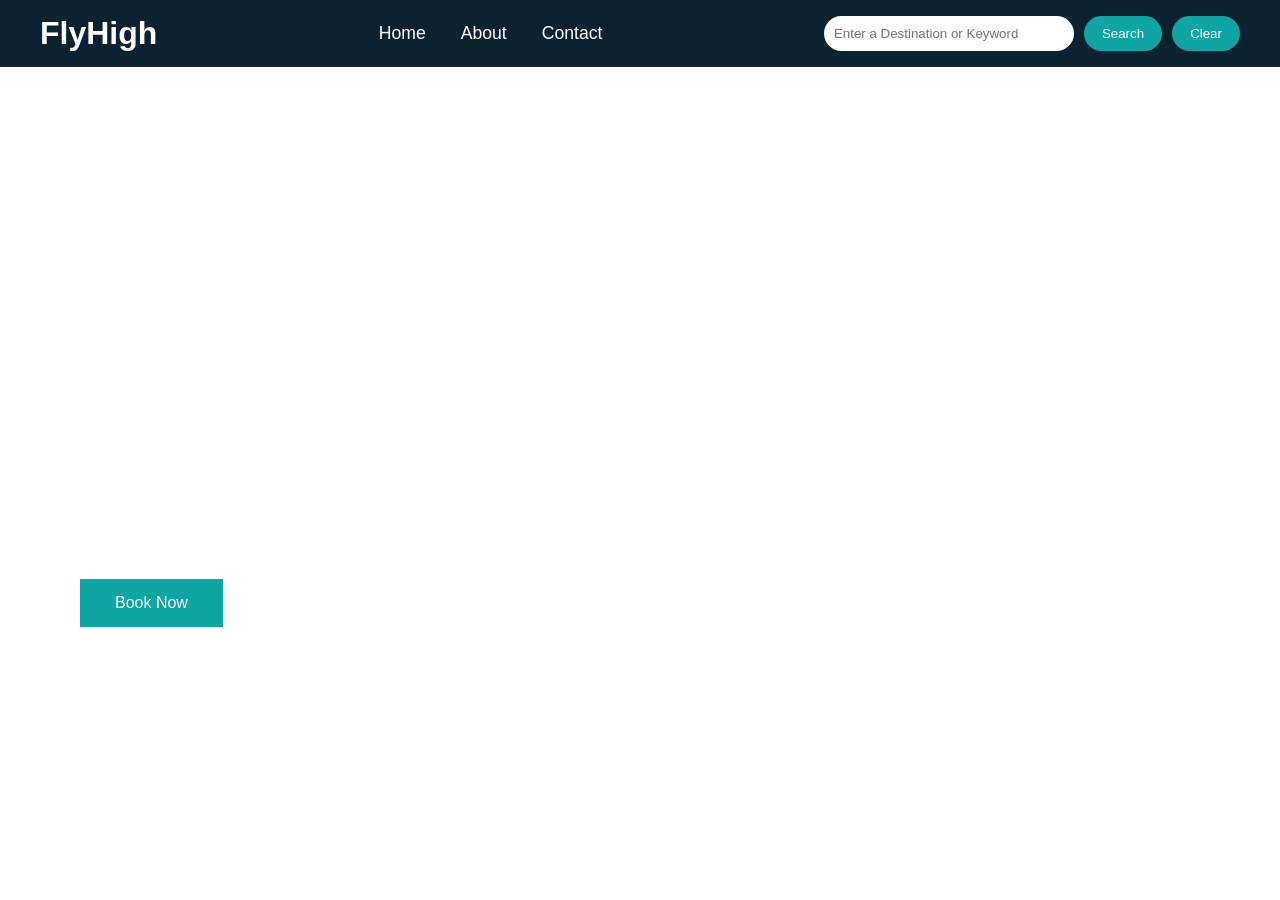
<file: index.html>
<!DOCTYPE html>
<html lang="en">
<head>
    <meta charset="UTF-8">
    <meta name="viewport" content="width=device-width, initial-scale=0.8">
    <title>FlyHigh</title>

    <link rel="stylesheet" href="travel_recommendation.css">
    <link rel="stylesheet"
          href="https://cdnjs.cloudflare.com/ajax/libs/font-awesome/6.5.1/css/all.min.css">
</head>
<body>

<header>
    <nav>
        <div class="logo">FlyHigh</div>
        <ul class="nav-links">
            <li><a href="index.html">Home</a></li>
            <li><a href="travel_recommendation_about.html">About</a></li>
            <li><a href="travel_recommendation_contact.html">Contact</a></li>
        </ul>
        <div class="search-bar">
            <input
                type="search"
                id="searchLoc"
                placeholder="Enter a Destination or Keyword">
            <button id="searchBtn">Search</button>
            <button id="clearBtn">Clear</button>
        </div>
    </nav>
</header>
</div>
<main>
    <section class="hero">
        <aside class="social-links">
            <a href="#">
                <i class="fa-brands fa-x-twitter"></i>
            </a>
            <a href="#">
                <i class="fa-brands fa-facebook-f"></i>
            </a>
            <a href="#">
                <i class="fa-brands fa-instagram"></i>
            </a>
            <a href="#">
                <i class="fa-brands fa-youtube"></i>
            </a>
        </aside>
        <div class="hero-content">
            <h1>Adventure to the Unknown</h1>
            <p>
                Discover breathtaking destinations, hidden gems,
                and unforgettable experiences around the world.
                Let FlyHigh guide your next adventure.
            </p>
            <button>Book Now</button>
        </div>
        <div id="results-container"></div>
    </section>

</main>

<script src="./travel_recommendation.js"></script>

</body>
</html>
</file>
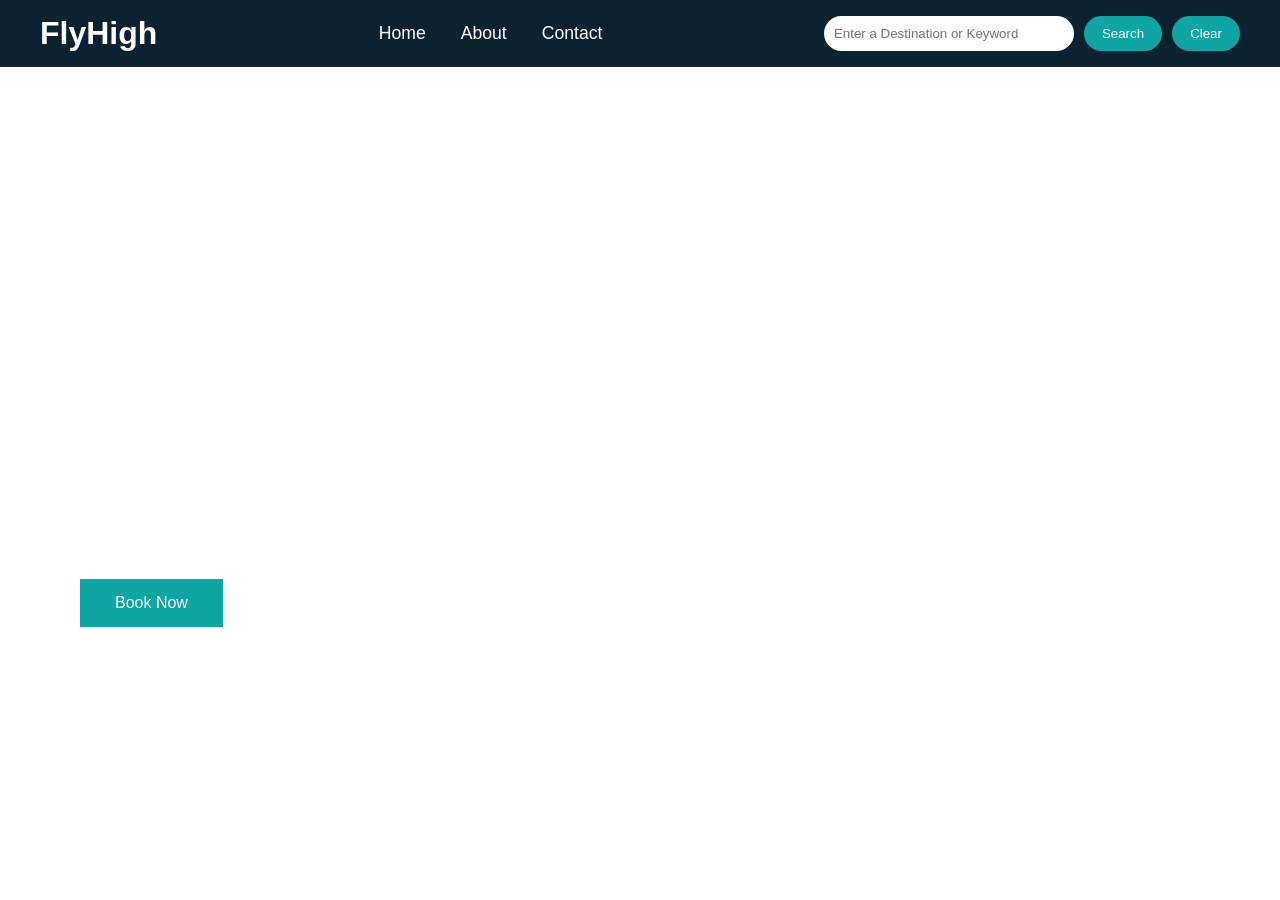
<file: travel_recommendation.html>
<!DOCTYPE html>
<html lang="en">
<head>
    <meta charset="UTF-8">
    <meta name="viewport" content="width=device-width, initial-scale=0.8">
    <title>FlyHigh</title>

    <link rel="stylesheet" href="travel_recommendation.css">

    <link rel="stylesheet"
          href="https://cdnjs.cloudflare.com/ajax/libs/font-awesome/6.5.1/css/all.min.css">
</head>
<body>

<header>
    <nav>
        <div class="logo">FlyHigh</div>
        <ul class="nav-links">
            <li><a href="travel_recommendation.html">Home</a></li>
            <li><a href="travel_recommendation_about.html">About</a></li>
            <li><a href="travel_recommendation_contact.html">Contact</a></li>
        </ul>
        <div class="search-bar">
            <input
                type="search"
                id="searchLoc"
                placeholder="Enter a Destination or Keyword">
            <button id="searchBtn">Search</button>
            <button id="clearBtn">Clear</button>
        </div>
    </nav>
</header>
</div>
<main>
    <section class="hero">
        <aside class="social-links">
            <a href="#">
                <i class="fa-brands fa-x-twitter"></i>
            </a>
            <a href="#">
                <i class="fa-brands fa-facebook-f"></i>
            </a>
            <a href="#">
                <i class="fa-brands fa-instagram"></i>
            </a>
            <a href="#">
                <i class="fa-brands fa-youtube"></i>
            </a>
        </aside>
        <div class="hero-content">
            <h1>Adventure to the Unknown</h1>
            <p>
                Discover breathtaking destinations, hidden gems,
                and unforgettable experiences around the world.
                Let FlyHigh guide your next adventure.
            </p>
            <button>Book Now</button>
        </div>
        <div id="results-container"></div>
    </section>

</main>

<script src="./travel_recommendation.js"></script>

</body>
</html>
</file>
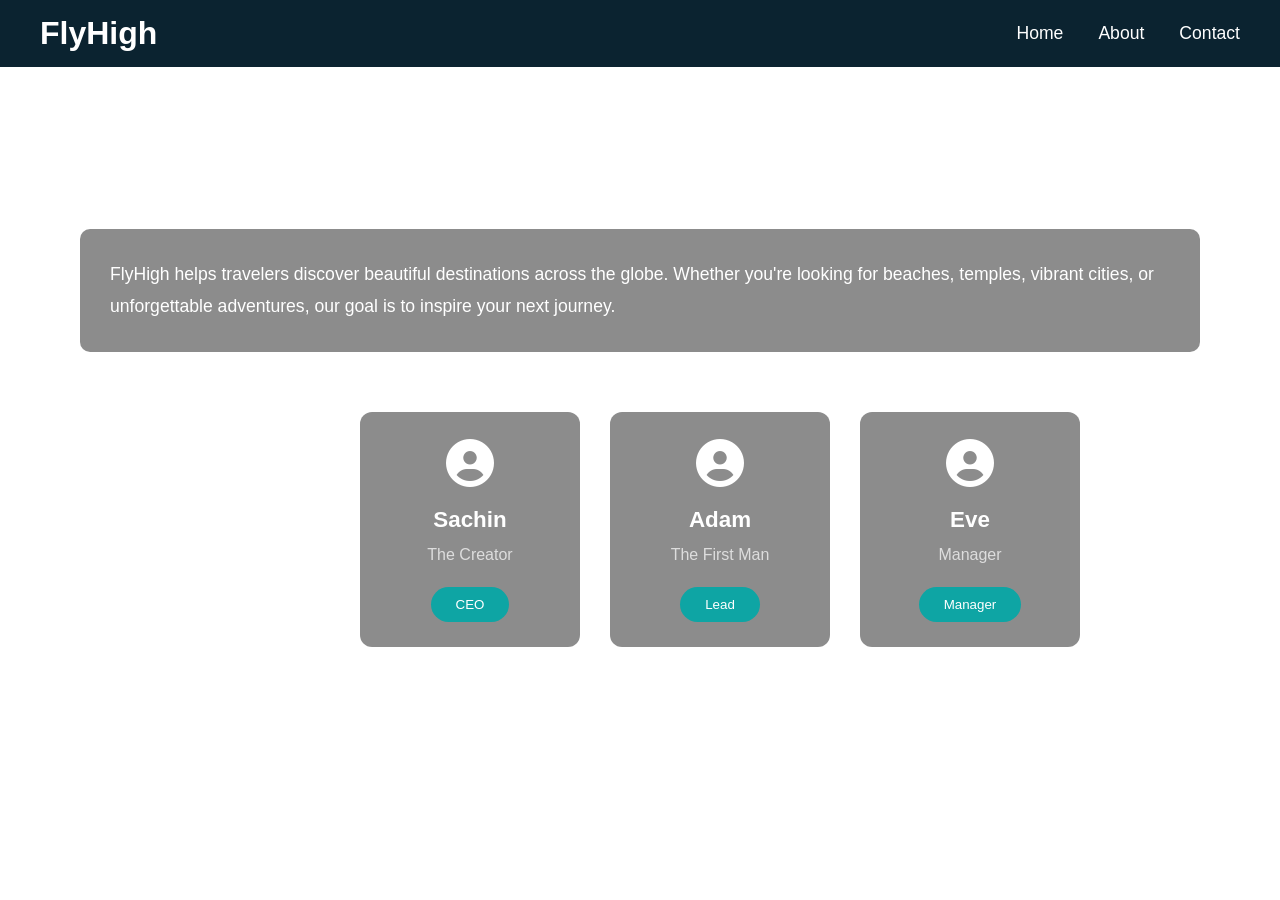
<file: travel_recommendation_about.html>
<!DOCTYPE html>
<html lang="en">
<head>
    <meta charset="UTF-8">
    <meta name="viewport" content="width=device-width, initial-scale=0.8">
    <title>FlyHigh | About</title>

    <link rel="stylesheet" href="travel_recommendation.css">

    <link rel="stylesheet"
          href="https://cdnjs.cloudflare.com/ajax/libs/font-awesome/6.5.1/css/all.min.css">
</head>
<body>

<header>
    <nav>

        <div class="logo">FlyHigh</div>

        <ul class="nav-links">
            <li><a href="in.html">Home</a></li>
            <li><a href="travel_recommendation_about.html">About</a></li>
            <li><a href="travel_recommendation_contact.html">Contact</a></li>
        </ul>
    </nav>
</header>

<main class="about-page">

    <h1>ABOUT US</h1>

    <section class="about">

        <div class="about-us">

            <p>
                FlyHigh helps travelers discover beautiful destinations
                across the globe. Whether you're looking for beaches,
                temples, vibrant cities, or unforgettable adventures,
                our goal is to inspire your next journey.
            </p>

        </div>

    </section>

    <section class="our-team">

        <h2>Our<br>Team</h2>

        <div class="team-members">

            <article class="member">

                <div class="icon">
                    <i class="fa-solid fa-circle-user"></i>
                </div>

                <h3>Sachin</h3>

                <p>The Creator</p>

                <button>CEO</button>

            </article>

            <article class="member">

                <div class="icon">
                    <i class="fa-solid fa-circle-user"></i>
                </div>

                <h3>Adam</h3>

                <p>The First Man</p>

                <button>Lead</button>

            </article>

            <article class="member">

                <div class="icon">
                    <i class="fa-solid fa-circle-user"></i>
                </div>

                <h3>Eve</h3>

                <p>Manager</p>

                <button>Manager</button>

            </article>

        </div>

    </section>

</main>

<script src="travel_recommendation.js"></script>

</body>
</html>
</file>
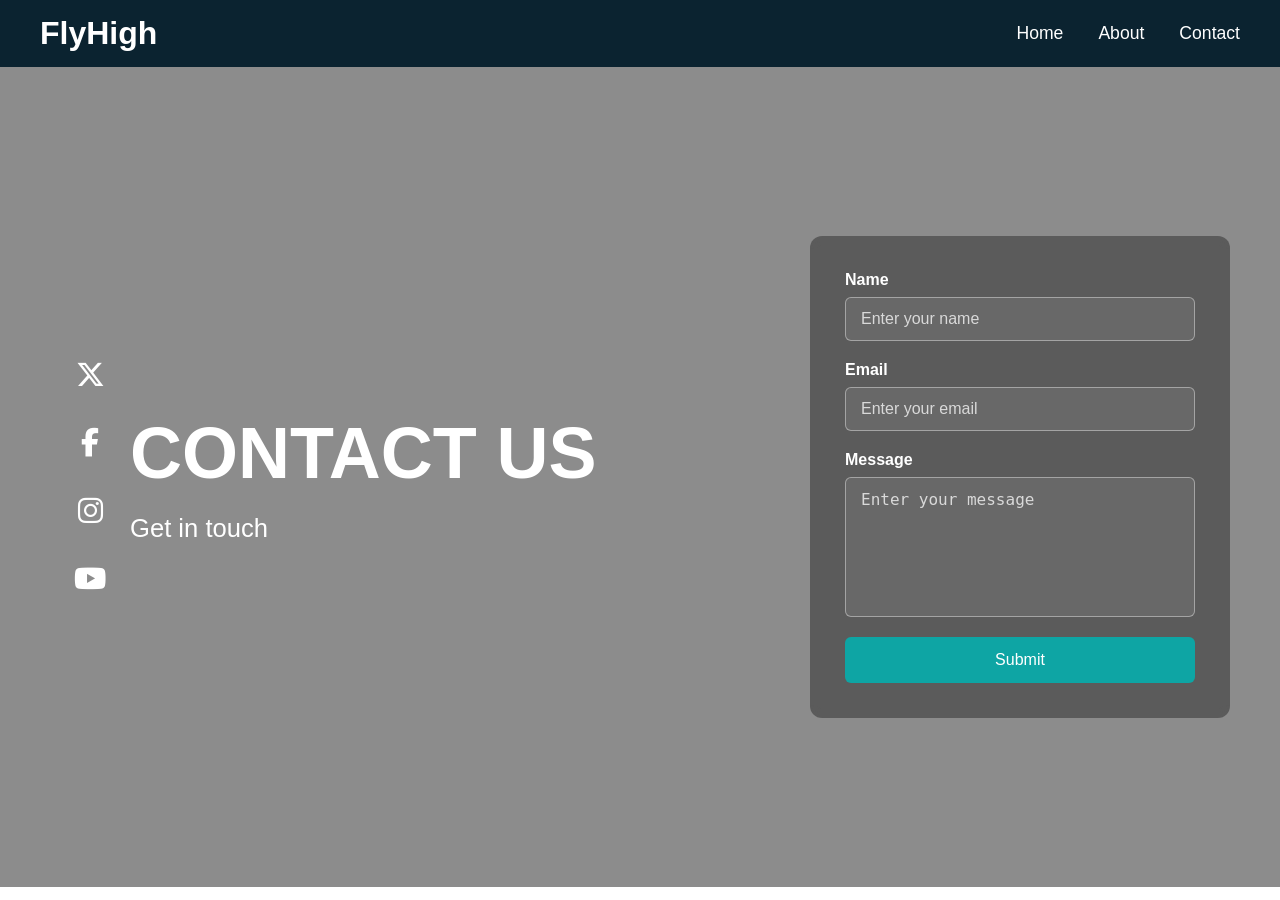
<file: travel_recommendation_contact.html>
<!DOCTYPE html>
<html lang="en">
<head>
    <meta charset="UTF-8">
    <meta name="viewport" content="width=device-width, initial-scale=0.8">
    <title>FlyHigh | Contact</title>

    <link rel="stylesheet" href="travel_recommendation.css">

    <link rel="stylesheet"
          href="https://cdnjs.cloudflare.com/ajax/libs/font-awesome/6.5.1/css/all.min.css">
</head>
<body>

<header>
    <nav>

        <div class="logo">FlyHigh</div>

        <ul class="nav-links">
            <li><a href="index.html">Home</a></li>
            <li><a href="travel_recommendation_about.html">About</a></li>
            <li><a href="travel_recommendation_contact.html">Contact</a></li>
        </ul>

    </nav>
</header>

<main class="contact">

    <aside class="social-links">

        <a href="#">
            <i class="fa-brands fa-x-twitter"></i>
        </a>

        <a href="#">
            <i class="fa-brands fa-facebook-f"></i>
        </a>

        <a href="#">
            <i class="fa-brands fa-instagram"></i>
        </a>

        <a href="#">
            <i class="fa-brands fa-youtube"></i>
        </a>

    </aside>

    <section class="contact-content">

        <div class="contact-text">

            <h1>CONTACT US</h1>

            <p>Get in touch</p>

        </div>

        <div class="contact-form">

            <form id="contact-form">

                <div class="form-group">
                    <label for="name-input">Name</label>

                    <input
                        type="text"
                        id="name-input"
                        placeholder="Enter your name"
                        required>
                </div>

                <div class="form-group">
                    <label for="email-input">Email</label>

                    <input
                        type="email"
                        id="email-input"
                        placeholder="Enter your email"
                        required>
                </div>

                <div class="form-group">
                    <label for="msg-input">Message</label>

                    <textarea
                        id="msg-input"
                        rows="6"
                        placeholder="Enter your message"
                        required></textarea>
                </div>

                <button type="submit">Submit</button>

            </form>

        </div>

    </section>

</main>

<script src="travel_recommendation.js"></script>

</body>
</html>
</file>
<file: travel_recommendation.css>
* {
    margin: 0;
    padding: 0;
    box-sizing: border-box;
}

body {
    font-family: Arial, Helvetica, sans-serif;
}

header {
    background: #0b2330;
    padding: 15px 40px;
}

nav {
    display: flex;
    justify-content: space-between;
    align-items: center;
}

.logo {
    color: white;
    font-size: 2rem;
    font-weight: bold;
}

.nav-links {
    list-style: none;
    display: flex;
    gap: 35px;
}

.nav-links a {
    text-decoration: none;
    color: white;
    font-size: 1.1rem;
    transition: .3s;
}

.nav-links a:hover {
    color: #38bdf8;
}

.search-bar {
    display: flex;
    gap: 10px;
}

.search-bar input {
    padding: 10px;
    width: 250px;
    border: none;
    border-radius: 20px;
}

.search-bar button {
    padding: 10px 18px;
    border: none;
    border-radius: 20px;
    cursor: pointer;
    background: #0ea5a4;
    color: white;
}

.search-bar button:hover {
    background: #0c8d8b;
}

.hero {
    display: flex;
    align-items: center;
    min-height: 90vh;
    background-image: url("https://wallpaperaccess.com/full/3072004.jpg");
    background-size: cover;
    background-position: center;
    color: white;
}

.social-links {
    width: 120px;
    display: flex;
    flex-direction: column;
    align-items: center;
    gap: 25px;
}

.hero-content {
    max-width: 650px;
}

.hero-content h1 {
    font-size: 4rem;
    margin-bottom: 25px;
    text-transform: uppercase;
}

.hero-content p {
    font-size: 1.1rem;
    line-height: 1.7;
    margin-bottom: 30px;
}

.hero-content button {
    padding: 15px 35px;
    background: #0ea5a4;
    color: white;
    border: none;
    cursor: pointer;
    font-size: 1rem;
}

.hero-content button:hover {
    background: #0c8d8b;
}

.hero-content button:active {
    background: #bb1313;
}

.contact {
    display: flex;
    align-items: center;
    min-height: calc(100vh - 80px);
    padding: 50px;
    background: linear-gradient(rgba(0, 0, 0, .45), rgba(0, 0, 0, .45)), url("https://wallpaperaccess.com/full/3072004.jpg");
    background-size: cover;
    background-position: center;
}

.social-links {
    width: 80px;
    display: flex;
    flex-direction: column;
    align-items: center;
    gap: 35px;
}

.social-links a {
    color: white;
    font-size: 1.8rem;
    transition: .3s;
}

.social-links a:hover {
    color: #0ea5a4;
    transform: scale(1.15);
}

.contact-content {
    flex: 1;
    display: flex;
    justify-content: space-between;
    align-items: center;
    gap: 100px;
    color: white;
}

.contact-text {
    flex: 1;
}

.contact-text h1 {
    font-size: 4.5rem;
    margin-bottom: 20px;
}

.contact-text p {
    font-size: 1.6rem;
}

.contact-form {
    width: 420px;
    background: rgba(0, 0, 0, .35);
    padding: 35px;
    border-radius: 12px;
    backdrop-filter: blur(6px);
}

form {
    display: flex;
    flex-direction: column;
    gap: 20px;
}

.form-group {
    display: flex;
    flex-direction: column;
    gap: 8px;
}

.form-group label {
    color: white;
    font-weight: bold;
}

.form-group input,
.form-group textarea {
    width: 100%;
    padding: 12px 15px;
    border: 1px solid rgba(255, 255, 255, .4);
    border-radius: 6px;
    background: rgba(255, 255, 255, .08);
    color: white;
    outline: none;
    font-size: 1rem;
}

.form-group input::placeholder,
.form-group textarea::placeholder {
    color: rgba(255, 255, 255, .75);
}

.form-group textarea {
    resize: none;
}

.contact-form button {
    padding: 14px;
    border: none;
    border-radius: 6px;
    background: #0ea5a4;
    color: white;
    font-size: 1rem;
    cursor: pointer;
    transition: .3s;
}

.contact-form button:hover {
    background: #0c8d8b;
}

.about-page {
    min-height: 90vh;
    padding: 50px 80px;
    color: white;
    background-image: url("https://wallpaperaccess.com/full/3072004.jpg");
    background-size: cover;
    background-position: center;
    background-repeat: no-repeat;
}

.about-page h1 {
    font-size: 4.5rem;
    margin-bottom: 30px;
    font-weight: bold;
}

.about-us {
    background: rgba(0, 0, 0, 0.45);
    padding: 30px;
    border-radius: 10px;
    margin-bottom: 60px;
    line-height: 1.8;
    font-size: 1.1rem;
}

.our-team {
    display: flex;
    align-items: flex-start;
    gap: 60px;
}

.our-team h2 {
    font-size: 3rem;
    min-width: 220px;
    line-height: 1.2;
}

.team-members {
    display: flex;
    gap: 30px;
    flex-wrap: wrap;
}

.member {
    width: 220px;
    background: rgba(0, 0, 0, 0.45);
    padding: 25px;
    border-radius: 12px;
    text-align: center;
}

.icon {
    font-size: 3rem;
    margin-bottom: 15px;
}

.member h3 {
    margin-bottom: 10px;
    font-size: 1.4rem;
}

.member p {
    margin-bottom: 20px;
    line-height: 1.5;
    color: #ddd;
}

.member button {
    background: #0ea5a4;
    color: white;
    border: none;
    padding: 10px 25px;
    border-radius: 20px;
    cursor: pointer;
    transition: .3s;
}

.member button:hover {
    background: #0c8d8b;
}

.result-window{
    position:fixed;
    top:100px;
    right:40px;

    width:850px;
    max-height:80vh;
    overflow-y:auto;

    background:white;
    border-radius:15px;
    box-shadow:0 15px 35px rgba(0,0,0,.35);

    padding:25px;
    z-index:1000;
}

.result-window h1{
    margin-bottom:25px;
    color:#222;
    text-align:center;
}

.card{
    background:#fff;
    border-radius:12px;
    overflow:hidden;
    box-shadow:0 5px 15px rgba(0,0,0,.15);
    margin-bottom:20px;
}

.card img{
    width:100%;
    height:200px;
    object-fit:cover;
    display:block;
}

.card h2{
    padding:15px 15px 8px;
    font-size:1.3rem;
    color:#222;
}

.card p{
    padding:0 15px 20px;
    color:#555;
    line-height:1.6;
    font-size:.95rem;
}

.result-window::-webkit-scrollbar{
    width:8px;
}

.result-window::-webkit-scrollbar-thumb{
    background:#999;
    border-radius:10px;
}

.result-window::-webkit-scrollbar-track{
    background:#eee;
}

.not-found{
    overflow:hidden;
}
</file>
